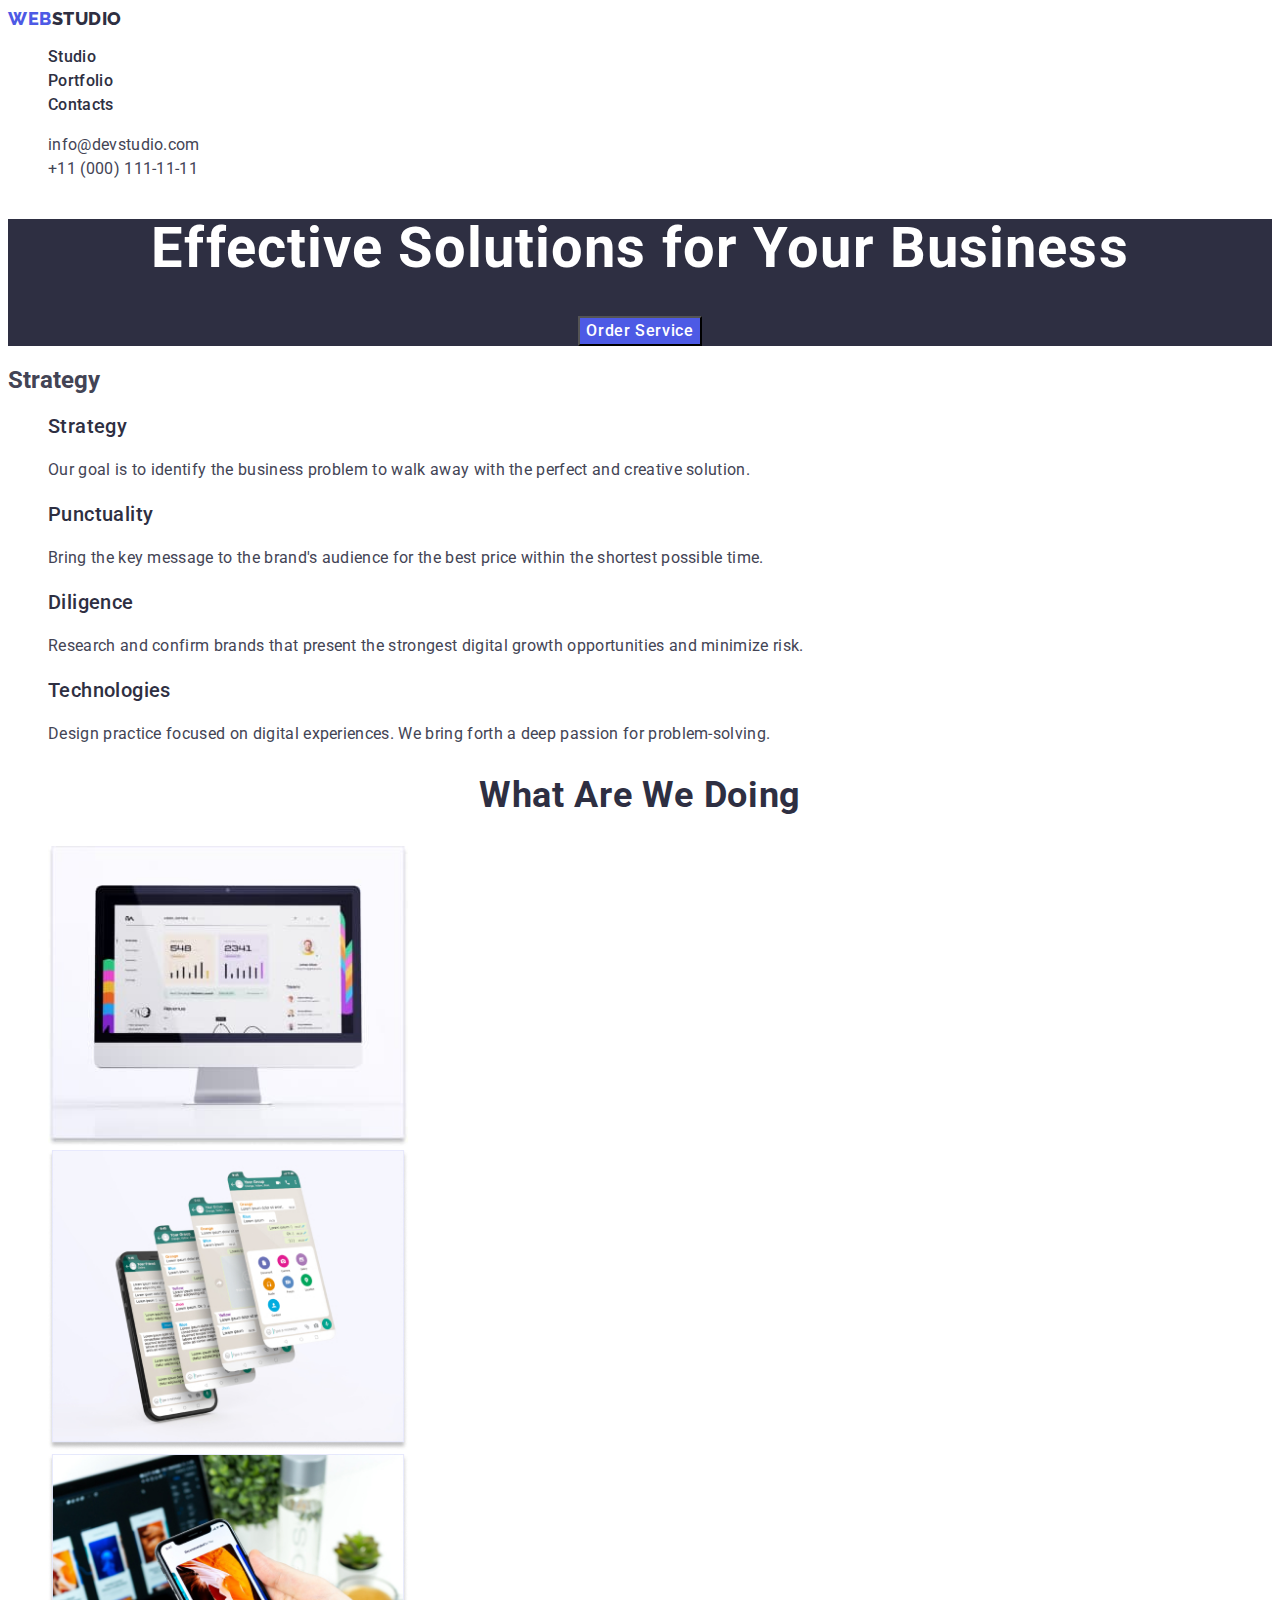
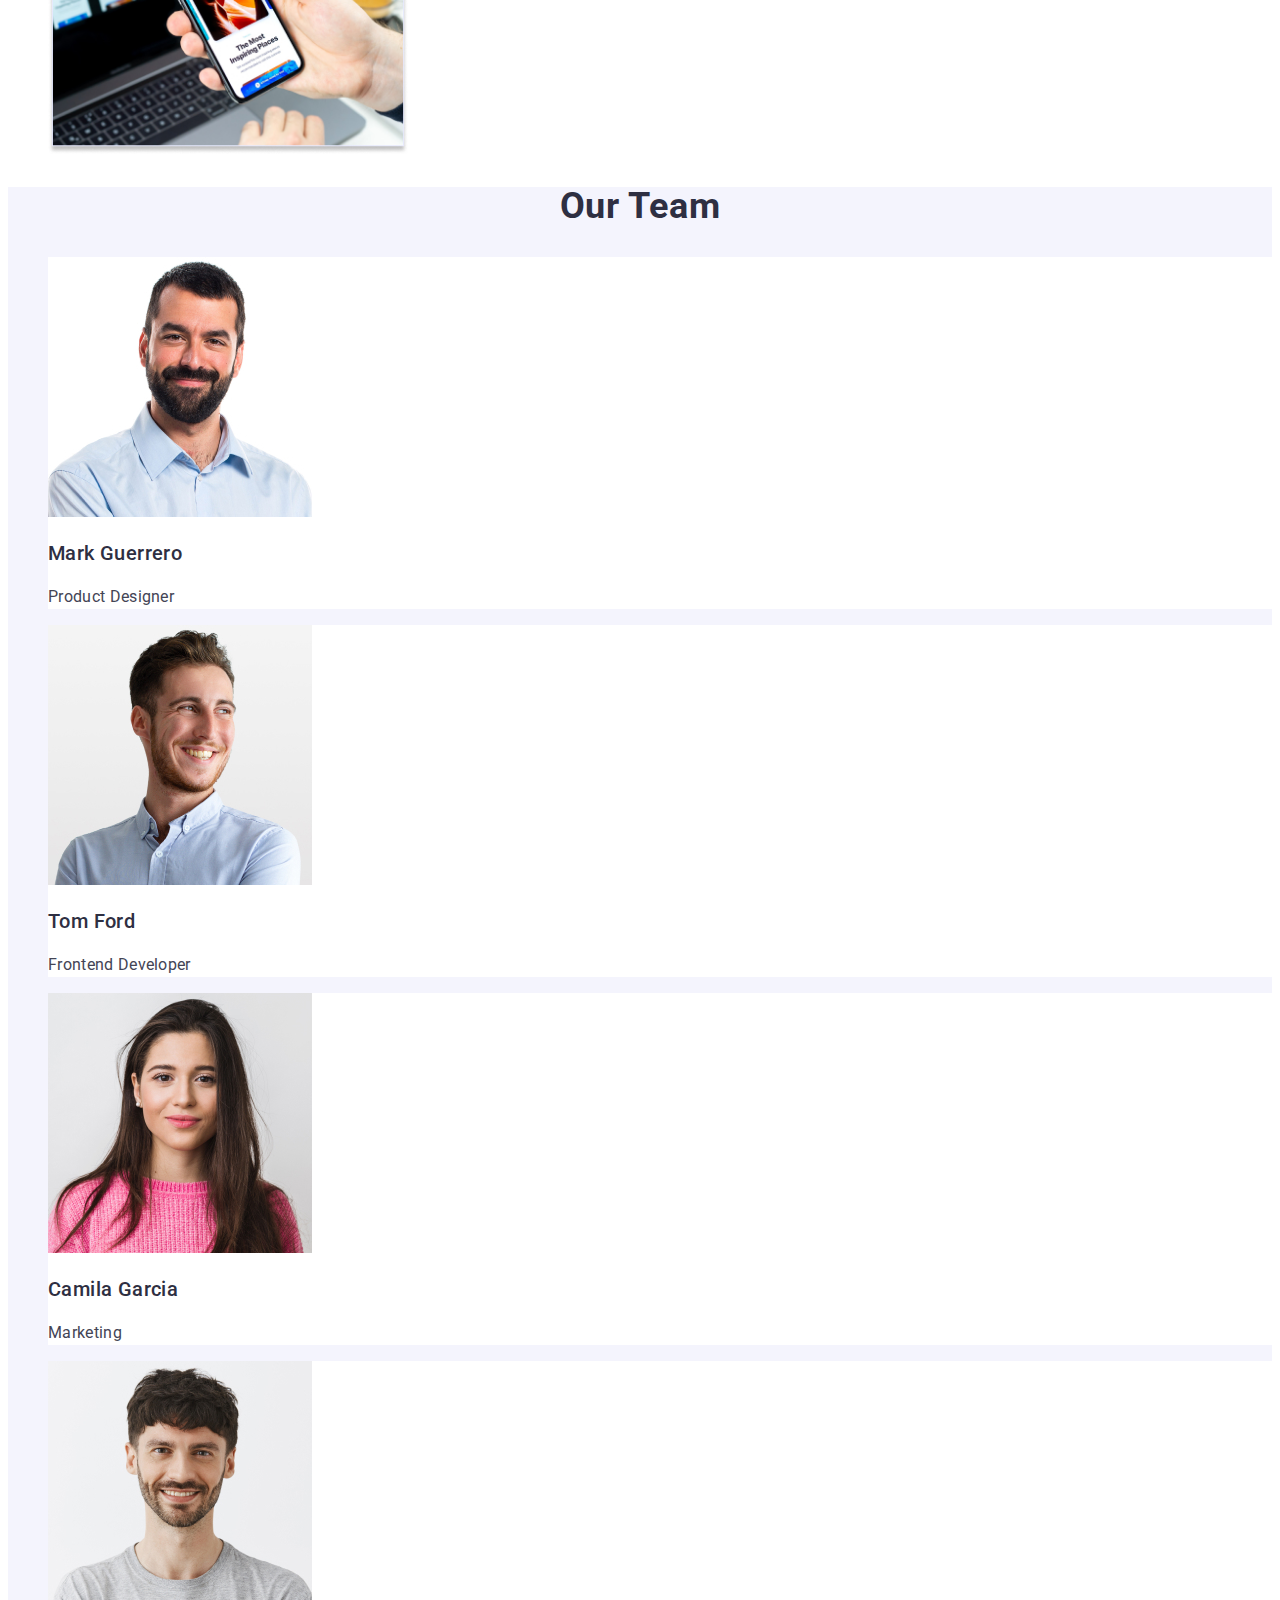
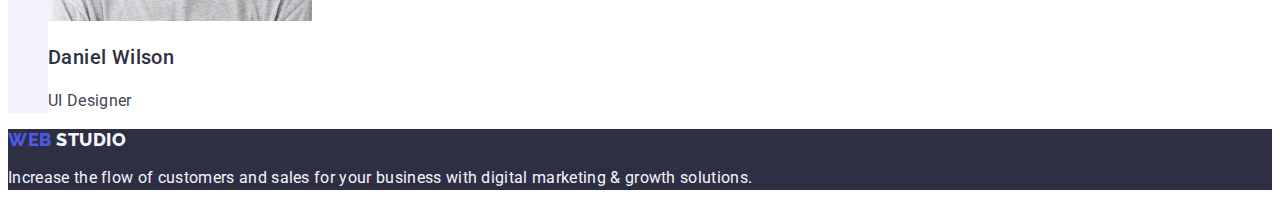
<file: index.html>
<!DOCTYPE html>
<html lang="en">
  <head>
    <meta charset="UTF-8" />
    <meta name="viewport" content="width=device-width, initial-scale=1.0" />
    <link rel="stylesheet" href="./css/styles.css" />
    <title>Studio</title>
    <link rel="preconnect" href="https://fonts.googleapis.com" />
    <link rel="preconnect" href="https://fonts.gstatic.com" crossorigin />
    <link
      href="https://fonts.googleapis.com/css2?family=Raleway:wght@800&family=Roboto:wght@400;500;700;900&display=swap"
      rel="stylesheet"
    />
  </head>

  <!-- body -->

  <body>
    <!-- header -->
    <header>
      <nav class="navigation">
        <a class="logo link" href="./index.html"
          >Web<span class="studio">Studio</span></a
        >
        <ul class="list">
          <li class="navigation-list">
            <a href="./index.html" class="navigation-page link">Studio</a>
          </li>
          <li>
            <a href="./portfolio.html" class="navigation-page link"
              >Portfolio</a
            >
          </li>
          <li><a href="" class="navigation-page link">Contacts</a></li>
        </ul>
      </nav>

      <address class="address">
        <ul class="list">
          <li class="navigation-contact-list">
            <a class="contact link" href="mailto:info@devstudio.com"
              >info@devstudio.com</a
            >
          </li>
          <li class="navigation-contact-list">
            <a class="contact link" href="tel:+110001111111"
              >+11 (000) 111-11-11</a
            >
          </li>
        </ul>
      </address>
    </header>

    <!-- ////header -->

    <!-- section 1 -->

    <main>
      <section class="sollutions">
        <h1 class="sollutions-tiitle">Effective Solutions for Your Business</h1>
        <button class="buttom-order" type="button">Order Service</button>
      </section>

      <!-- section 2 -->
      <section class="features">
        <h2 class="features-strategy">Strategy</h2>

        <ul class="list">
          <li class="feature-item">
            <h3 class="feature-name">Strategy</h3>
            <p class="feature-description">
              Our goal is to identify the business problem to walk away with the
              perfect and creative solution.
            </p>
          </li>

          <li>
            <h3 class="feature-name">Punctuality</h3>
            <p class="feature-description">
              Bring the key message to the brand's audience for the best price
              within the shortest possible time.
            </p>
          </li>
          <li>
            <h3 class="feature-name">Diligence</h3>
            <p class="feature-description">
              Research and confirm brands that present the strongest digital
              growth opportunities and minimize risk.
            </p>
          </li>
          <li>
            <h3 class="feature-name">Technologies</h3>
            <p class="feature-description">
              Design practice focused on digital experiences. We bring forth a
              deep passion for problem-solving.
            </p>
          </li>
        </ul>
      </section>

      <!-- section 3 -->

      <section class="devices">
        <h2 class="devices-tittle">What are we doing</h2>
        <ul class="list">
          <li class="list">
            <img
              src="./images/body-pc-computer.jpg"
              alt="Computer which shows statistics"
              width="360"
              height="300"
            />
          </li>
          <li class="list">
            <img
              src="./images/body-phones-computer.jpg"
              alt="Phones screens with  whatsupp app"
              width="360"
              height="300"
            />
          </li>
          <li class="list">
            <img
              src="./images/body-onephone-computer.jpg"
              alt="Phone ans computer present the blog or app about  most inspiring places"
              width="360"
              height="300"
            />
          </li>
        </ul>
      </section>

      <!-- section 4-->
      <section class="team">
        <h2 class="team-tittle">Our Team</h2>
        <ul class="list">
          <li class="team-member">
            <img
              src="./images/mark-guerrero-computer.jpg"
              alt="A guy in a light blue shirt with dark growth"
              width="264"
              height="260"
            />
            <h3 class="team-name">Mark Guerrero</h3>
            <p class="team-role">Product Designer</p>
          </li>

          <li class="team-member">
            <img
              src="./images/tom-ford-computer.jpg"
              alt="A guy in a light blue shirt with big smile"
              width="264"
              height="260"
            />
            <h3 class="team-name">Tom Ford</h3>
            <p class="team-role">Frontend Developer</p>
          </li>

          <li class="team-member">
            <img
              src="./images/camila-garcia-computer.jpg"
              alt=" Woman in a pink sweater with long dark hair"
              width="264"
              height="260"
            />
            <h3 class="team-name">Camila Garcia</h3>
            <p class="team-role">Marketing</p>
          </li>

          <li class="team-member">
            <img
              src="./images/daniel-wilson-computer.jpg"
              alt="A guy in a light grey T-shirt with big smile"
              width="264"
              height="260"
            />
            <h3 class="team-name">Daniel Wilson</h3>
            <p class="team-role">UI Designer</p>
          </li>
        </ul>
      </section>
    </main>

    <!-- footer -->

    <footer class="footer">
      <a class="logo link" href="./index.html"
        >Web <span class="studio-footer">Studio</span></a
      >
      <p class="footer-paragraph">
        Increase the flow of customers and sales for your business with digital
        marketing & growth solutions.
      </p>
    </footer>
  </body>
</html>
</file>
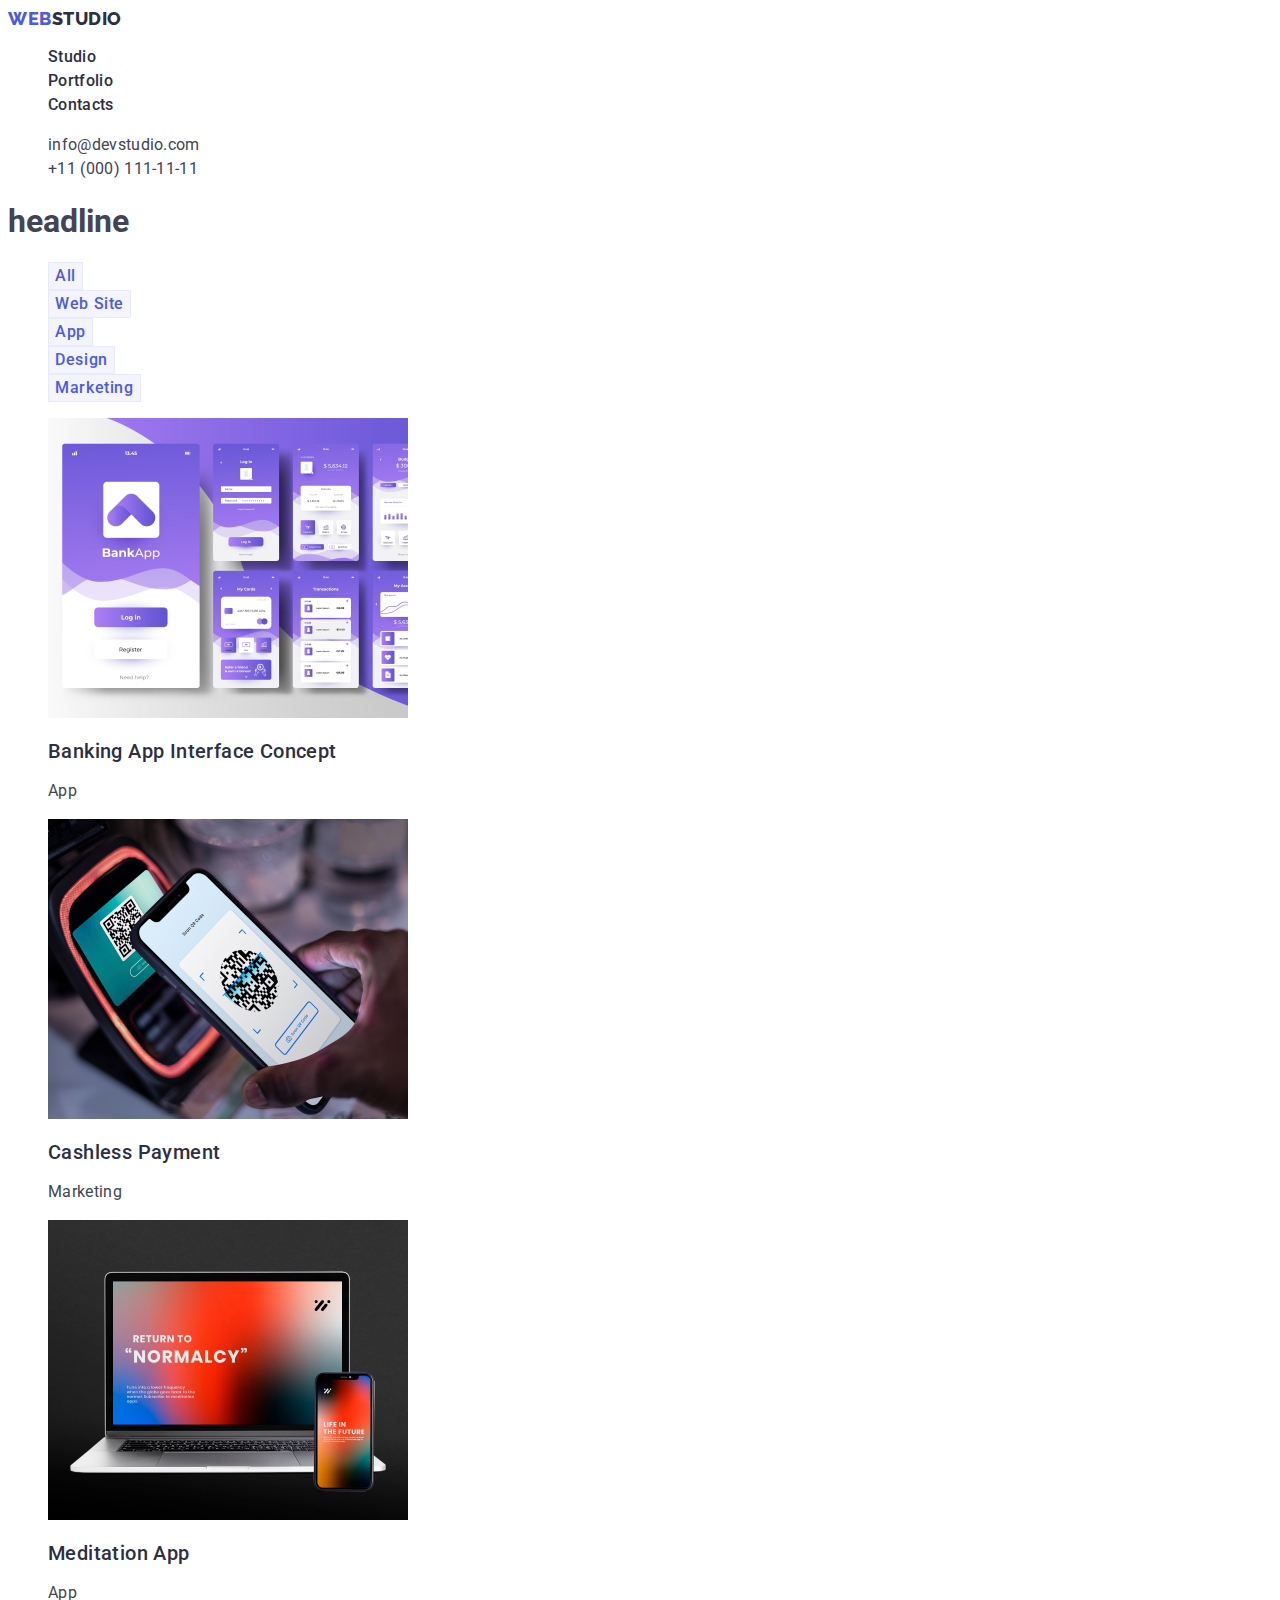
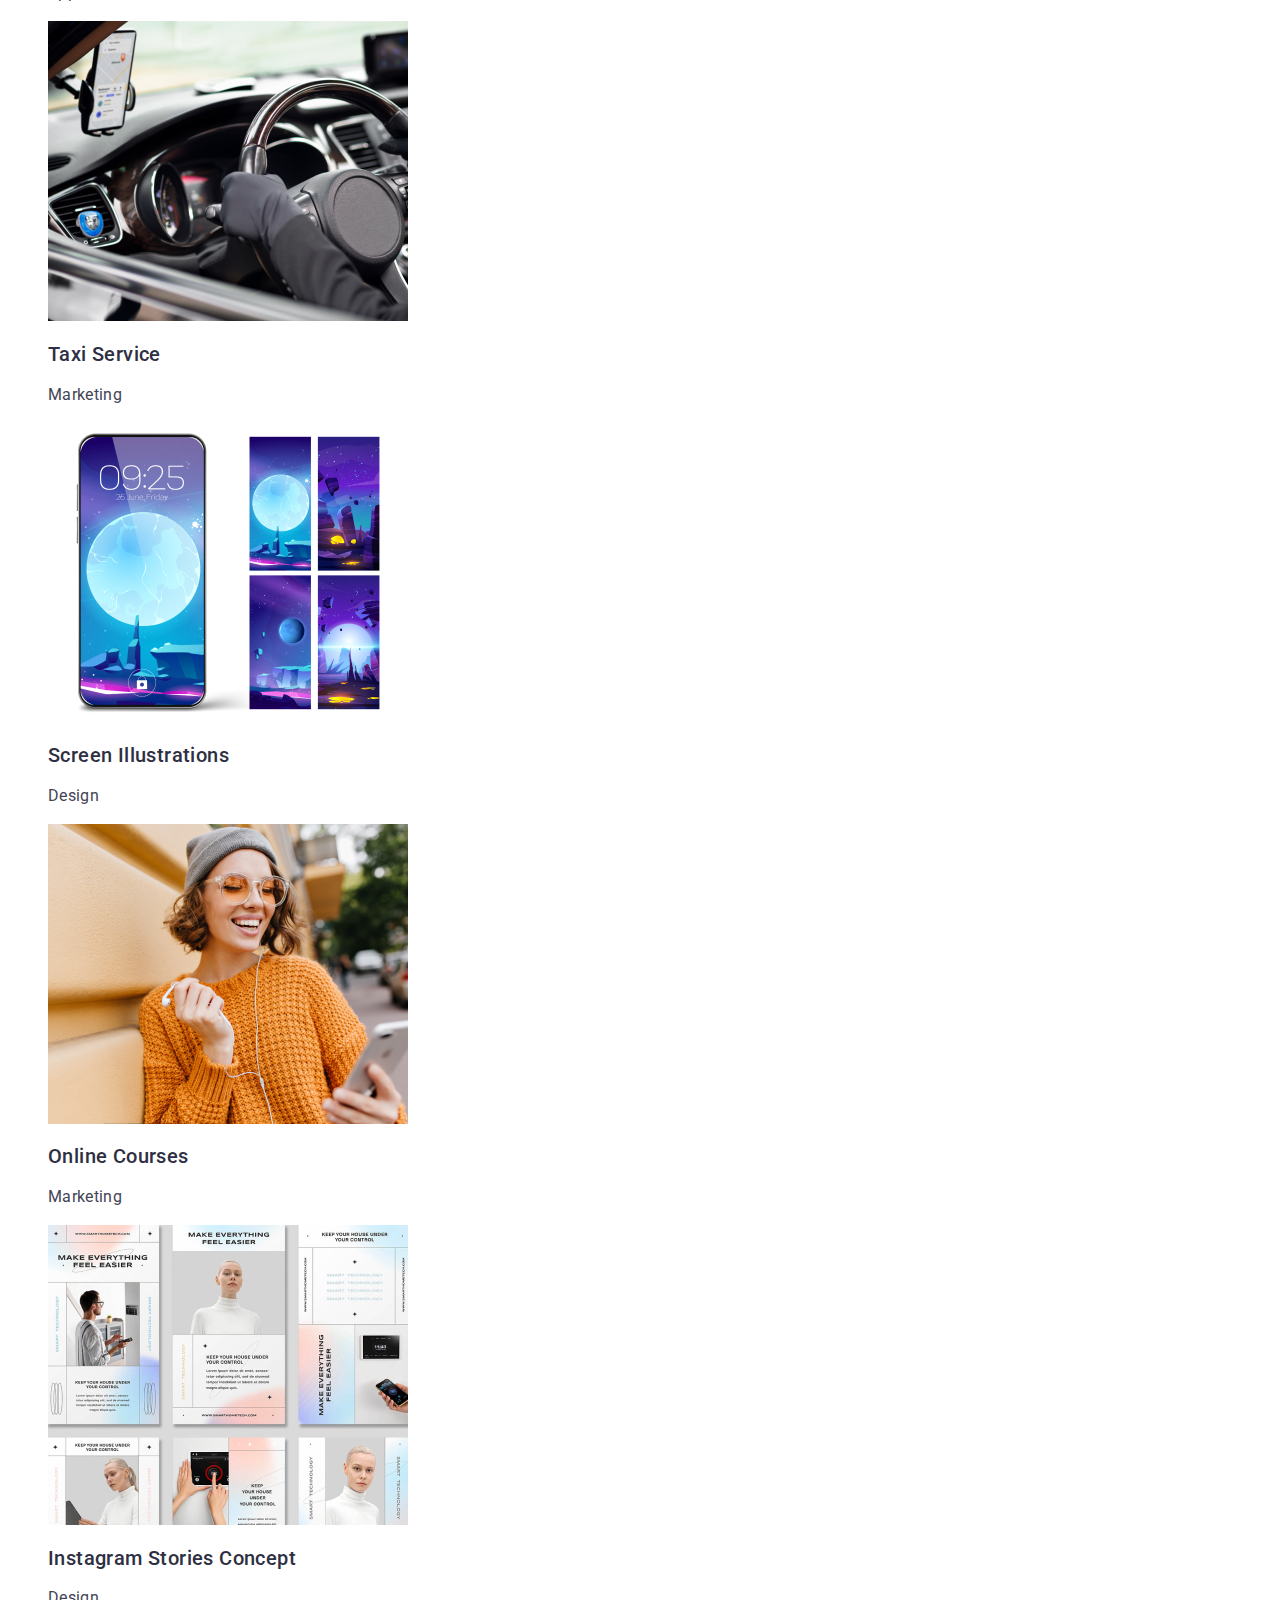
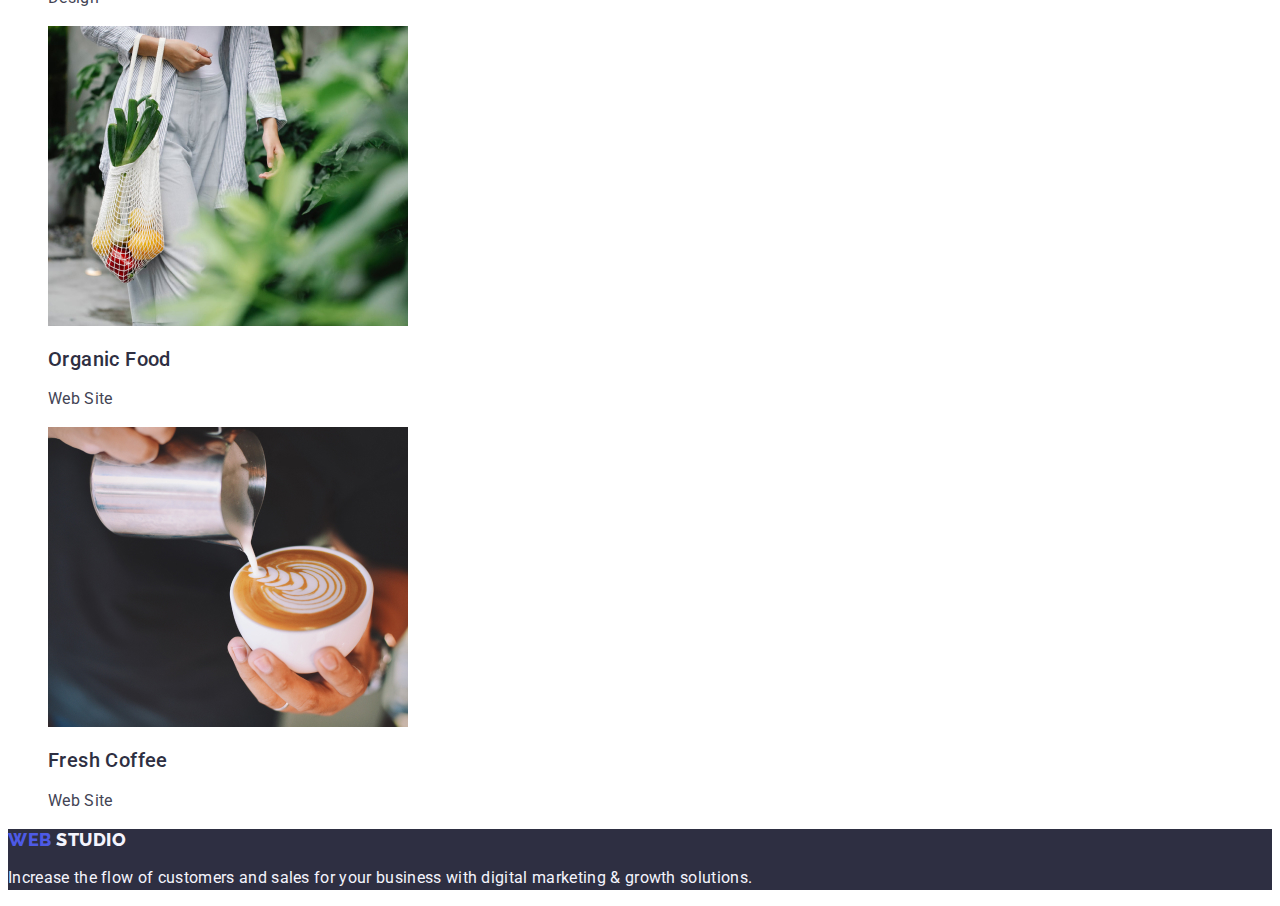
<file: portfolio.html>
<!DOCTYPE html>
<html lang="en">
  <head>
    <meta charset="UTF-8" />
    <meta name="viewport" content="width=device-width, initial-scale=1.0" />
    <link rel="stylesheet" href="./css/styles.css" />
    <title>Portfolio</title>
    <link rel="preconnect" href="https://fonts.googleapis.com" />
    <link rel="preconnect" href="https://fonts.gstatic.com" crossorigin />
    <link
      href="https://fonts.googleapis.com/css2?family=Raleway:wght@800&family=Roboto:wght@400;500;700;900&display=swap"
      rel="stylesheet"
    />
  </head>

  <body>
    <header>
      <nav class="navigation">
        <a class="logo link" href="./index.html"
          >Web<span class="studio">Studio</span></a
        >
        <ul class="list">
          <li class="navigation-list">
            <a href="./index.html" class="navigation-page link">Studio</a>
          </li>
          <li>
            <a href="./portfolio.html" class="navigation-page link"
              >Portfolio</a
            >
          </li>
          <li><a href="" class="navigation-page link">Contacts</a></li>
        </ul>
      </nav>

      <address class="address">
        <ul class="list">
          <li class="navigation-contact-list">
            <a class="contact link" href="mailto:info@devstudio.com"
              >info@devstudio.com</a
            >
          </li>
          <li class="navigation-contact-list">
            <a class="contact link" href="tel:+110001111111"
              >+11 (000) 111-11-11</a
            >
          </li>
        </ul>
      </address>
    </header>

    <main>
      <section class="main">
        <h1 class="buttons-tittle">headline</h1>
        <ul class="list">
          <li><button class="button-name" type="button">All</button></li>
          <li><button class="button-name" type="button">Web Site</button></li>
          <li><button class="button-name" type="button">App</button></li>
          <li><button class="button-name" type="button">Design</button></li>
          <li>
            <button class="button-name" type="button">Marketing</button>
          </li>
        </ul>

        <!-- <h2 class="apps-tittle">apps</h2> -->
        <ul class="list">
          <li>
            <a href="" class="link">
              <img
                src="./images/banking-app-computer.jpg"
                alt="Screens of banking app"
                width="360"
                height="300"
              />
              <h2 class="apps-name">Banking App Interface Concept</h2>
              <p class="apps-description">App</p>
            </a>
          </li>
          <li>
            <a href="" class="link">
              <img
                src="./images/cashless-payment-computer.jpg"
                alt="Cashless payment via phone"
                width="360"
                height="300"
              />
              <h2 class="apps-name">Cashless Payment</h2>
              <p class="apps-description">Marketing</p>
            </a>
          </li>
          <li>
            <a href="" class="link">
              <img
                src="./images/meditation-computer.jpg"
                alt="Meditation app on phone and computer"
                width="360"
                height="300"
              />
              <h2 class="apps-name">Meditation App</h2>
              <p class="apps-description">App</p>
            </a>
          </li>
          <li>
            <a href="" class="link">
              <img
                src="./images/taxi_computer.jpg"
                alt="Photo of motor vehicles"
                width="360"
                height="300"
              />
              <h2 class="apps-name">Taxi Service</h2>
              <p class="apps-description">Marketing</p>
            </a>
          </li>

          <li>
            <a href="" class="link">
              <img
                src="./images/screen-illustrations-computer.jpg"
                alt="Phone screen of illustrations presents big moon"
                width="360"
                height="300"
              />
              <h2 class="apps-name">Screen Illustrations</h2>
              <p class="apps-description">Design</p>
            </a>
          </li>

          <li>
            <a href="" class="link">
              <img
                src="./images/online-course-computer.jpg"
                alt="Smiling woman in orange sweater with headphones"
                width="360"
                height="300"
              />
              <h2 class="apps-name">Online Courses</h2>
              <p class="apps-description">Marketing</p>
            </a>
          </li>

          <li>
            <a href="" class="link">
              <img
                src="./images/instagram-computer.jpg"
                alt="Mock up of instagram stories concept"
                width="360"
                height="300"
              />
              <h2 class="apps-name">Instagram Stories Concept</h2>
              <p class="apps-description">Design</p>
            </a>
          </li>

          <li>
            <a href="" class="link">
              <img
                src="./images/organic-computer.jpg"
                alt="Women carrying a mesh bag with organic fruit"
                width="360"
                height="300"
              />
              <h2 class="apps-name">Organic Food</h2>
              <p class="apps-description">Web Site</p>
            </a>
          </li>

          <li>
            <a href="" class="link">
              <img
                src="./images/fresh-coffe-computer.jpg"
                alt="Guy making a fresh coffee with milk"
                width="360"
                height="300"
              />
              <h2 class="apps-name">Fresh Coffee</h2>
              <p class="apps-description">Web Site</p>
            </a>
          </li>
        </ul>
      </section>
    </main>

    <footer class="footer">
      <a href="./index.html" class="logo link"
        >Web <span class="studio-footer">Studio</span></a
      >
      <p class="footer-paragraph">
        Increase the flow of customers and sales for your business with digital
        marketing & growth solutions.
      </p>
    </footer>
  </body>
</html>
</file>
<file: css/styles.css>
:root {
  --main-font: 'Roboto', sans-serif;
  --socondary-font: 'Raleway', sans-serif;
  --dark-color: #2e2f42;
  --primarybrand-color: #4d5ae5;
  --text-color: #434455;
  --modalbackground-color: #fff;
  --light-color: #f4f4fd;
  --accent-color: #e7e9fc;
  --pressedstate-color: #404bbf;
}

body {
  font-family: var(--main-font);
  color: var(--text-color);
  background-color: var(--modalbackground-color);
}

/* =============HEADER INDEX.HTML============ */

.link {
  text-decoration: none;
}

.logo {
  color: var(--primarybrand-color);
  font-family: var(--socondary-font);
  font-size: 18px;
  font-weight: 800;
  line-height: 1.17;
  letter-spacing: 0.54px;
  text-transform: uppercase;
  text-decoration: none;
}

.studio {
  color: var(--dark-color);
}

.list {
  list-style: none;
}

.address {
  font-style: normal;
}

.navigation-contact {
  list-style: none;
}

.navigation-page {
  text-decoration: none;
  color: var(--dark-color);
  font-size: 16px;
  font-weight: 500;
  line-height: 1.5;
  letter-spacing: 0.32px;
}

.navigation-page:hover,
.navigation-page:focus,
.navigation-page:active {
  color: var(--pressedstate-color);
}

.email,
.phone,
.address,
.contact {
  color: var(--text-color);
  font-size: 16px;
  font-weight: 400;
  line-height: 1.5;
  letter-spacing: 0.32px;
  text-decoration: none;
  font-style: normal;
}

.contact {
  color: var(--text-color);
  font-size: 16px;
  font-weight: 400;
  line-height: 1.5;
  letter-spacing: 0.32px;
  text-decoration: none;
  font-style: normal;
}

.contact:hover,
.contact:focus {
  color: var(--pressedstate-color);

}

.email:hover,
.phone:hover,
.email:focus,
.phone:focus {
  color: var(--pressedstate-color);
}

/* =============SOLLUTIONS INDEX.HTML============ */

.sollutions {
  background-color: var(--dark-color);
  text-align: center;
}

.sollutions-tiitle {
  color: var(--modalbackground-color);

  font-size: 56px;
  font-weight: 700;
  line-height: 1.07;
  letter-spacing: 1.12px;
}

.buttom-order {
  font-family: var(--main-font);
  color: var(--modalbackground-color);
  font-size: 16px;
  font-weight: 500;
  line-height: 1.5;
  letter-spacing: 0.64px;
  background-color: var(--primarybrand-color);
  cursor: pointer;
}

.buttom-order:focus,
.buttom-order:hover {
  background-color: var(--pressedstate-color);
}





.feature-name {
  color: var(--dark-color);
  font-size: 20px;
  font-weight: 500;
  line-height: 1.2;
  letter-spacing: 0.4px;
}

.feature-description {
  color: var(--text-color);
  font-family: Roboto;
  font-size: 16px;
  font-weight: 400;
  line-height: 1.5;
  letter-spacing: 0.32px;
}

/* =============DEVICES INDEX.HTML============ */
.devices-tittle {
  color: var(--dark-color);
  text-align: center;
  font-size: 36px;
  font-weight: 700;
  line-height: 1.11;
  letter-spacing: 0.02em;
  text-transform: capitalize;
}

.team {
  background-color: var(--light-color);
}

.team-tittle {
  color: var(--dark-color);
  text-align: center;
  font-size: 36px;
  font-weight: 700;
  line-height: 1.11;
  text-transform: capitalize;
  letter-spacing: 0.02em;
}



/* =============text-align: center;============ */


.team-member {
  background-color: var(--modalbackground-color);
}

.team-name {
  color: var(--dark-color);
  font-size: 20px;
  font-weight: 500;
  line-height: 1.2;
  letter-spacing: 0.4px;
}

.team-role {
  color: var(--text-color);
  font-size: 16px;
  font-style: normal;
  font-weight: 400;
  line-height: 1.5;
  letter-spacing: 0.32px;
}











/* footer */

.footer {
  background: var(--dark-color);
  color: var(--modalbackground-color);
}


.studio-footer {
  color: var(--light-color);
}

.footer-paragraph {
  color: var(--light-color);
  font-size: 16px;
  font-weight: 400;
  line-height: 1.5;
  letter-spacing: 0.02em;
}






















/* =============portfolio;============ */



.button-name {
  font-family: var(--main-font);
  color: var(--primarybrand-color);
  text-align: center;
  font-size: 16px;
  font-weight: 500;
  line-height: 1.5;
  letter-spacing: 0.64px;
  background-color: var(--light-color);

  border: 1px solid var(--accent-color);
  cursor: pointer;
}

.button-name:hover,
.button-name:focus {
  color: var(--modalbackground-color);
  background-color: var(--pressedstate-color);
}

.apps-name {
  color: var(--dark-color);
  font-size: 20px;
  font-weight: 500;
  line-height: 1.2;
  letter-spacing: 0.02em;
}

.apps-description {
  font-size: 16px;
  font-weight: 400;
  line-height: 1.5;
  letter-spacing: 0.02em;
  color: var(--text-color);
}
</file>
